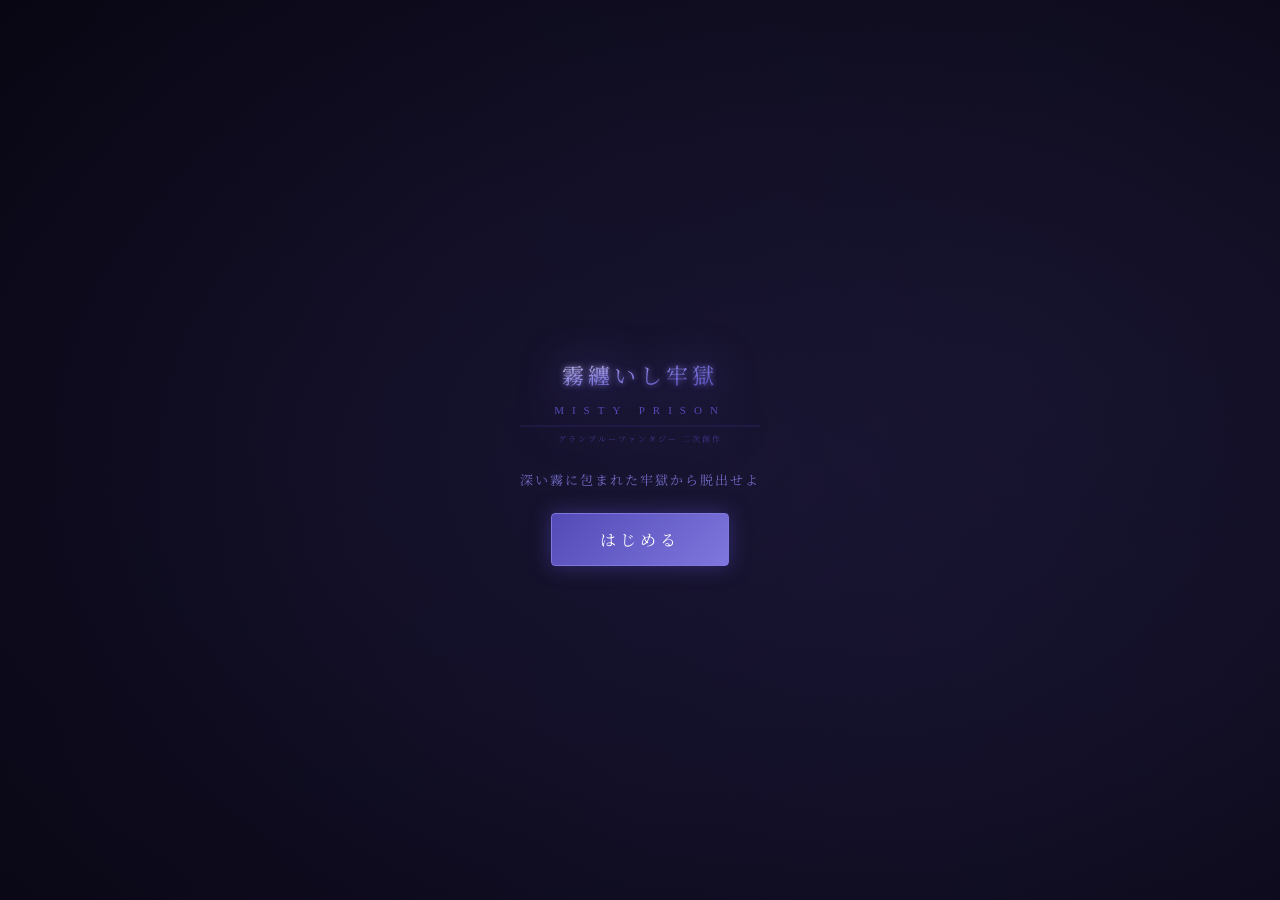
<file: index.html>
<!DOCTYPE html>
<html lang="ja">
<head>
  <meta charset="UTF-8">
  <meta name="viewport" content="width=device-width, initial-scale=1.0, maximum-scale=1.0, user-scalable=no">
  <title>グランブルーエスケープ２～霧纏いし牢獄～</title>
  <meta name="description" content="深い霧に包まれた牢獄から脱出せよ。グランブルーファンタジー二次創作謎解きゲーム。">

  <!-- OGP -->
  <meta property="og:type"        content="website">
  <meta property="og:url"         content="https://yunasayunasa.github.io/granblue_escape2/">
  <meta property="og:title"       content="グランブルーエスケープ２～霧纏いし牢獄～">
  <meta property="og:description" content="深い霧に包まれた牢獄から脱出せよ。グランブルーファンタジー二次創作謎解きゲーム。">
  <meta property="og:image"       content="https://yunasayunasa.github.io/granblue_escape2/ogp_image.jpg">
  <!-- Twitter Card -->
  <meta name="twitter:card"        content="summary_large_image">
  <meta name="twitter:title"       content="グランブルーエスケープ２～霧纏いし牢獄～">
  <meta name="twitter:description" content="深い霧に包まれた牢獄から脱出せよ。グランブルーファンタジー二次創作謎解きゲーム。">
  <meta name="twitter:image"       content="https://yunasayunasa.github.io/granblue_escape2/ogp_image.jpg">
  <link rel="preconnect" href="https://fonts.googleapis.com">
  <link rel="preconnect" href="https://fonts.gstatic.com" crossorigin>
  <link href="https://fonts.googleapis.com/css2?family=Noto+Serif+JP:wght@400;700&display=swap" rel="stylesheet">
  <link rel="stylesheet" href="style.css">
</head>
<body>

  <!-- タイトル画面 -->
  <div id="title-screen">
    <div class="mist-layer mist-1"></div>
    <div class="mist-layer mist-2"></div>
    <div class="mist-layer mist-3"></div>
    <div class="title-content">
      <svg class="title-svg" viewBox="0 0 320 120" xmlns="http://www.w3.org/2000/svg">
        <defs>
          <filter id="glow">
            <feGaussianBlur stdDeviation="3" result="coloredBlur"/>
            <feMerge>
              <feMergeNode in="coloredBlur"/>
              <feMergeNode in="SourceGraphic"/>
            </feMerge>
          </filter>
          <linearGradient id="titleGrad" x1="0%" y1="0%" x2="100%" y2="100%">
            <stop offset="0%" style="stop-color:#c8c0e8"/>
            <stop offset="50%" style="stop-color:#7F77DD"/>
            <stop offset="100%" style="stop-color:#534AB7"/>
          </linearGradient>
        </defs>
        <text x="160" y="50" text-anchor="middle" font-family="'Noto Serif JP', serif"
              font-size="22" fill="url(#titleGrad)" filter="url(#glow)"
              letter-spacing="4">霧纏いし牢獄</text>
        <text x="160" y="80" text-anchor="middle" font-family="serif"
              font-size="11" fill="#534AB7" letter-spacing="8">MISTY PRISON</text>
        <line x1="40" y1="92" x2="280" y2="92" stroke="#534AB7" stroke-width="0.5" opacity="0.6"/>
        <text x="160" y="108" text-anchor="middle" font-family="'Noto Serif JP', serif"
              font-size="8" fill="#534AB7" opacity="0.7" letter-spacing="2">グランブルーファンタジー 二次創作</text>
      </svg>
      <p class="title-sub">深い霧に包まれた牢獄から脱出せよ</p>
      <button id="btn-start" onclick="startGame()">はじめる</button>
    </div>
  </div>

  <!-- ゲーム画面 -->
  <div id="game-screen" class="hidden">

    <!-- シーンビュー -->
    <div id="scene-label"></div>
    <div id="scene-view">
      <!-- SVGシーンがJSで描画される -->
    </div>

    <!-- 左右矢印ボタン -->
    <button id="btn-left" class="nav-btn" onclick="navigateView('left')">&#9664;</button>
    <button id="btn-right" class="nav-btn" onclick="navigateView('right')">&#9654;</button>

    <!-- ダイアログエリア -->
    <div id="dialog-area" class="hidden">
      <div id="dialog-speaker"></div>
      <div id="dialog-text"></div>
      <div id="dialog-options"></div>
      <button id="dialog-close" onclick="closeDialog()">閉じる</button>
    </div>

    <!-- インベントリバー -->
    <div id="inventory-bar">
      <div id="inventory-slots">
        <div class="item-slot" id="slot-0" onclick="selectItem(0)"></div>
        <div class="item-slot" id="slot-1" onclick="selectItem(1)"></div>
        <div class="item-slot" id="slot-2" onclick="selectItem(2)"></div>
        <div class="item-slot" id="slot-3" onclick="selectItem(3)"></div>
        <div class="item-slot" id="slot-4" onclick="selectItem(4)"></div>
        <div class="item-slot" id="slot-5" onclick="selectItem(5)"></div>
        <div class="item-slot" id="slot-6" onclick="selectItem(6)"></div>
        <div class="item-slot" id="slot-7" onclick="selectItem(7)"></div>
      </div>
      <div id="inventory-actions">
        <button id="btn-combine" class="action-btn" onclick="tryCombine()" disabled>合成</button>
        <button id="btn-hint" class="action-btn hint-btn" onclick="showHint()">ヒント</button>
      </div>
    </div>

  </div>

  <!-- エンディング画面 -->
  <div id="ending-screen" class="hidden"></div>

  <script src="scenes.js"></script>
  <script src="ending.js"></script>
  <script src="game.js"></script>
</body>
</html>
</file>
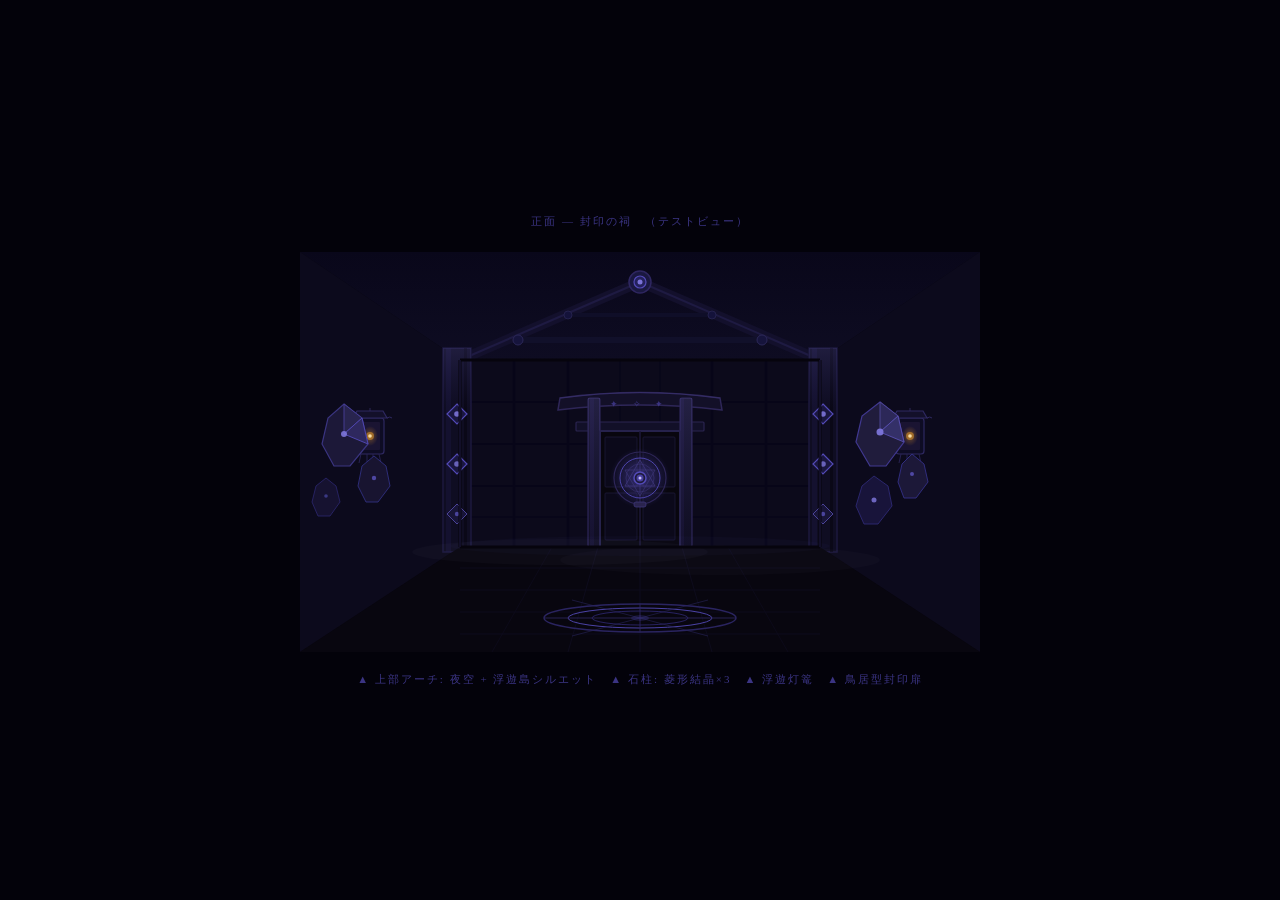
<file: shrine_sample.html>
<!DOCTYPE html>
<html lang="ja">
<head>
  <meta charset="UTF-8">
  <meta name="viewport" content="width=device-width, initial-scale=1.0">
  <title>祠シーン テスト — 霧纏いし牢獄</title>
  <style>
    body {
      margin: 0;
      background: #03020a;
      display: flex;
      flex-direction: column;
      align-items: center;
      justify-content: center;
      min-height: 100vh;
      font-family: serif;
      gap: 12px;
    }
    svg { width: min(680px, 100vw); height: auto; display: block; }
    p { color: #534AB7; font-size: 11px; letter-spacing: 2px; opacity: .7; }
  </style>
</head>
<body>
<p>正面 — 封印の祠　（テストビュー）</p>

<svg viewBox="0 0 680 400" xmlns="http://www.w3.org/2000/svg">
<style>
@keyframes sc_tw  {0%,100%{opacity:.25}50%{opacity:.9}}
@keyframes sc_pulse {0%,100%{opacity:.4}50%{opacity:.95}}
@keyframes sc_pulse2{0%,100%{opacity:.22}50%{opacity:.7}}
@keyframes sc_glow  {0%,100%{opacity:.55}50%{opacity:1}}
@keyframes sc_float {0%,100%{transform:translateY(0)}50%{transform:translateY(-6px)}}
@keyframes sc_mist  {0%,100%{transform:translateX(0)}50%{transform:translateX(18px)}}
@media(prefers-reduced-motion:no-preference){
  .tw  {animation:sc_tw   2.4s ease-in-out infinite}
  .pl  {animation:sc_pulse  4s  ease-in-out infinite}
  .pl2 {animation:sc_pulse2 5s  ease-in-out infinite 1s}
  .gl  {animation:sc_glow   3s  ease-in-out infinite}
  .fl  {animation:sc_float  5s  ease-in-out infinite}
  .ms  {animation:sc_mist  14s  ease-in-out infinite}
}
</style>
<defs>
  <clipPath id="scene"><rect width="680" height="400"/></clipPath>

  <linearGradient id="skyg" x1="0" y1="0" x2="0" y2="1">
    <stop offset="0%"   stop-color="#04020e"/>
    <stop offset="100%" stop-color="#0c0920"/>
  </linearGradient>
  <linearGradient id="ceilg" x1="0" y1="0" x2="0" y2="1">
    <stop offset="0%"   stop-color="#09071a"/>
    <stop offset="100%" stop-color="#0e0c22"/>
  </linearGradient>
  <radialGradient id="sealglow" cx="50%" cy="50%" r="50%">
    <stop offset="0%"   stop-color="#534AB7" stop-opacity=".55"/>
    <stop offset="100%" stop-color="#534AB7" stop-opacity="0"/>
  </radialGradient>
  <radialGradient id="lantglow" cx="50%" cy="50%" r="50%">
    <stop offset="0%"   stop-color="#EF9F27" stop-opacity=".4"/>
    <stop offset="100%" stop-color="#EF9F27" stop-opacity="0"/>
  </radialGradient>
  <linearGradient id="pillarfade" x1="0" y1="0" x2="0" y2="1">
    <stop offset="0%"   stop-color="#7F77DD" stop-opacity=".3"/>
    <stop offset="100%" stop-color="#534AB7" stop-opacity="0"/>
  </linearGradient>
</defs>

<!-- ===== ベース ===== -->
<rect width="680" height="400" fill="#06040d"/>

<!-- ===== 夜空 (上部アーチ開口部) ===== -->
<path d="M160,0 L160,108 Q340,-28 520,108 L520,0 Z"
      fill="url(#skyg)" clip-path="url(#scene)"/>

<!-- 星 (大) -->
<circle cx="192" cy="30"  r="1.3" fill="#d8d0f8" opacity=".65" class="tw"/>
<circle cx="228" cy="14"  r="1.5" fill="#ffffff"  opacity=".5"  class="tw" style="animation-delay:.45s"/>
<circle cx="270" cy="44"  r="1.0" fill="#b8b0e8"  opacity=".55" class="tw" style="animation-delay:.9s"/>
<circle cx="314" cy="20"  r="1.2" fill="#e8e0ff"  opacity=".48" class="tw" style="animation-delay:1.35s"/>
<circle cx="340" cy="6"   r="1.7" fill="#ffffff"  opacity=".42" class="tw" style="animation-delay:.2s"/>
<circle cx="374" cy="34"  r="1.1" fill="#d0c8f8"  opacity=".52" class="tw" style="animation-delay:1.8s"/>
<circle cx="412" cy="12"  r="1.4" fill="#d8d0f8"  opacity=".58" class="tw" style="animation-delay:.65s"/>
<circle cx="454" cy="46"  r="1.0" fill="#b0a8e0"  opacity=".5"  class="tw" style="animation-delay:1.1s"/>
<circle cx="492" cy="24"  r="1.2" fill="#d0c8f8"  opacity=".48" class="tw" style="animation-delay:.8s"/>
<!-- 星 (小) -->
<circle cx="244" cy="60"  r="0.7" fill="#a0a0d8"  opacity=".48" class="tw" style="animation-delay:2.1s"/>
<circle cx="292" cy="72"  r="0.6" fill="#c0b8e8"  opacity=".4"  class="tw" style="animation-delay:1.5s"/>
<circle cx="358" cy="55"  r="0.8" fill="#c8c0f0"  opacity=".45" class="tw" style="animation-delay:.35s"/>
<circle cx="396" cy="68"  r="0.6" fill="#a8a0e0"  opacity=".42" class="tw" style="animation-delay:2.5s"/>
<circle cx="448" cy="58"  r="0.7" fill="#d0c8f8"  opacity=".4"  class="tw" style="animation-delay:.15s"/>

<!-- 浮遊島 左 -->
<g clip-path="url(#scene)">
  <path d="M168,77 Q200,56 238,60 Q255,56 270,77" fill="#07060e"/>
  <ellipse cx="218" cy="77" rx="52" ry="11" fill="#06040d"/>
  <!-- 岩の厚み -->
  <path d="M172,77 Q195,87 218,85 Q244,87 266,77 Q258,92 218,90 Q178,92 172,77" fill="#06040e"/>
  <!-- 木 -->
  <rect x="205" y="46" width="3"  height="13" fill="#06040d"/>
  <ellipse cx="206" cy="44" rx="8"  ry="6"  fill="#07060e"/>
  <rect x="222" y="50" width="2"  height="9"  fill="#06040d"/>
  <ellipse cx="223" cy="48" rx="5"  ry="4"  fill="#07060e"/>
</g>

<!-- 浮遊島 右 -->
<g clip-path="url(#scene)">
  <path d="M428,66 Q455,48 474,51 Q493,48 510,66" fill="#07060e"/>
  <ellipse cx="469" cy="66" rx="42" ry="9" fill="#06040d"/>
  <path d="M432,66 Q454,76 469,74 Q486,76 506,66 Q500,80 469,78 Q438,80 432,66" fill="#06040e"/>
  <!-- 木 -->
  <rect x="460" cy="39" width="2" height="11" fill="#06040d"/>
  <rect x="460" y="39" width="2" height="11" fill="#06040d"/>
  <ellipse cx="461" cy="37" rx="7" ry="5" fill="#07060e"/>
</g>

<!-- ===== 天井 ===== -->
<polygon points="0,0 680,0 520,108 160,108" fill="url(#ceilg)"/>

<!-- 梁 -->
<line x1="160" y1="108" x2="340" y2="30"  stroke="#13102c" stroke-width="10" stroke-linecap="round"/>
<line x1="520" y1="108" x2="340" y2="30"  stroke="#13102c" stroke-width="10" stroke-linecap="round"/>
<line x1="218" y1="88"  x2="462" y2="88"  stroke="#11102a" stroke-width="6"/>
<line x1="268" y1="63"  x2="412" y2="63"  stroke="#0f0e28" stroke-width="4"/>
<!-- 梁の前面ライン (立体感) -->
<line x1="160" y1="108" x2="340" y2="30"  stroke="#1e1a42" stroke-width="2" stroke-linecap="round"/>
<line x1="520" y1="108" x2="340" y2="30"  stroke="#1e1a42" stroke-width="2" stroke-linecap="round"/>

<!-- 梁の交点 (頂部) -->
<circle cx="340" cy="30" r="11" fill="#1a1840" stroke="#2e2660" stroke-width="1.5"/>
<circle cx="340" cy="30" r="6"  fill="#24215c" stroke="#534AB7" stroke-width="1.2" class="gl"/>
<circle cx="340" cy="30" r="2.5" fill="#7F77DD" opacity=".95" class="gl"/>

<!-- 梁の中間接合 -->
<circle cx="218" cy="88" r="5" fill="#16143c" stroke="#2c2858" stroke-width="1"/>
<circle cx="462" cy="88" r="5" fill="#16143c" stroke="#2c2858" stroke-width="1"/>
<circle cx="268" cy="63" r="4" fill="#14123a" stroke="#2a2654" stroke-width=".8"/>
<circle cx="412" cy="63" r="4" fill="#14123a" stroke="#2a2654" stroke-width=".8"/>

<!-- ===== 壁 ===== -->
<!-- 奥壁 -->
<rect x="160" y="108" width="360" height="187" fill="#0e0c1e"/>
<!-- 石目 縦 -->
<line x1="214" y1="108" x2="214" y2="295" stroke="#08061a" stroke-width="2.5"/>
<line x1="268" y1="108" x2="268" y2="295" stroke="#08061a" stroke-width="2.5"/>
<line x1="320" y1="108" x2="320" y2="295" stroke="#08061a" stroke-width="1.5" opacity=".6"/>
<line x1="360" y1="108" x2="360" y2="295" stroke="#08061a" stroke-width="1.5" opacity=".6"/>
<line x1="412" y1="108" x2="412" y2="295" stroke="#08061a" stroke-width="2.5"/>
<line x1="466" y1="108" x2="466" y2="295" stroke="#08061a" stroke-width="2.5"/>
<!-- 石目 横 -->
<line x1="160" y1="150" x2="520" y2="150" stroke="#08061a" stroke-width="2"/>
<line x1="160" y1="192" x2="520" y2="192" stroke="#08061a" stroke-width="2"/>
<line x1="160" y1="234" x2="520" y2="234" stroke="#08061a" stroke-width="2"/>
<line x1="160" y1="265" x2="520" y2="265" stroke="#08061a" stroke-width="1.5"/>
<!-- 壁の暗さ -->
<rect x="160" y="108" width="360" height="187" fill="#06040d" opacity=".16"/>

<!-- 左壁 -->
<polygon points="0,0 160,108 160,295 0,400" fill="#0c0a1c"/>
<!-- 右壁 -->
<polygon points="680,0 520,108 520,295 680,400" fill="#0c0a1c"/>

<!-- ===== 石柱 ===== -->
<!-- 左柱 -->
<rect x="143" y="96" width="28" height="204" fill="#0f0d22" stroke="#1c183e" stroke-width="1.5"/>
<rect x="146" y="96" width="5"  height="204" fill="#1e1a48" opacity=".35"/>
<rect x="164" y="96" width="3"  height="204" fill="#06040d" opacity=".5"/>
<!-- 菱形結晶飾り ×3 -->
<polygon points="157,152 167,162 157,172 147,162" fill="#1a1740" stroke="#534AB7" stroke-width="1.2" class="gl"/>
<circle cx="157" cy="162" r="2.8" fill="#7F77DD" opacity=".88" class="gl"/>
<polygon points="157,202 167,212 157,222 147,212" fill="#1a1740" stroke="#534AB7" stroke-width="1.2" class="pl"/>
<circle cx="157" cy="212" r="2.8" fill="#7F77DD" opacity=".78" class="pl"/>
<polygon points="157,252 167,262 157,272 147,262" fill="#181538" stroke="#4a4298" stroke-width="1"   class="pl2"/>
<circle cx="157" cy="262" r="2.2" fill="#6058c8" opacity=".7" class="pl2"/>
<!-- 柱上部の光条 -->
<rect x="143" y="96" width="28" height="60" fill="url(#pillarfade)" opacity=".5"/>

<!-- 右柱 -->
<rect x="509" y="96" width="28" height="204" fill="#0f0d22" stroke="#1c183e" stroke-width="1.5"/>
<rect x="512" y="96" width="5"  height="204" fill="#1e1a48" opacity=".35"/>
<rect x="530" y="96" width="3"  height="204" fill="#06040d" opacity=".5"/>
<polygon points="523,152 533,162 523,172 513,162" fill="#1a1740" stroke="#534AB7" stroke-width="1.2" class="gl"/>
<circle cx="523" cy="162" r="2.8" fill="#7F77DD" opacity=".88" class="gl"/>
<polygon points="523,202 533,212 523,222 513,212" fill="#1a1740" stroke="#534AB7" stroke-width="1.2" class="pl"/>
<circle cx="523" cy="212" r="2.8" fill="#7F77DD" opacity=".78" class="pl"/>
<polygon points="523,252 533,262 523,272 513,262" fill="#181538" stroke="#4a4298" stroke-width="1"   class="pl2"/>
<circle cx="523" cy="262" r="2.2" fill="#6058c8" opacity=".7" class="pl2"/>
<rect x="509" y="96" width="28" height="60" fill="url(#pillarfade)" opacity=".5"/>

<!-- ===== 浮遊灯篭 ===== -->
<!-- 左灯篭 -->
<g class="fl" transform="translate(70,190)">
  <line x1="0" y1="-34" x2="0" y2="-24" stroke="#2c2655" stroke-width="1"/>
  <!-- 灯篭本体 -->
  <rect x="-14" y="-24" width="28" height="36" rx="3" fill="#0e0c24" stroke="#2e2860" stroke-width="1.2"/>
  <rect x="-10" y="-20" width="20" height="28" rx="1" fill="#1a1432"/>
  <!-- 光 -->
  <ellipse cx="0" cy="-6" rx="8" ry="10" fill="url(#lantglow)" class="gl"/>
  <circle  cx="0" cy="-6" r="4"  fill="#EF9F27" opacity=".5" class="gl"/>
  <circle  cx="0" cy="-6" r="1.8" fill="#ffe8b0" opacity=".9" class="gl"/>
  <!-- 笠 -->
  <path d="M-17,-24 L17,-24 L13,-31 L-13,-31 Z" fill="#13102a" stroke="#2e2860" stroke-width="1.2"/>
  <!-- 反り先端 -->
  <path d="M-17,-24 Q-20,-26 -22,-24" fill="none" stroke="#2e2860" stroke-width="1"/>
  <path d="M 17,-24 Q  20,-26  22,-24" fill="none" stroke="#2e2860" stroke-width="1"/>
  <!-- 房飾り -->
  <path d="M-9,12 L-11,21 M-3,12 L-3,22 M3,12 L3,22 M9,12 L11,21"
        stroke="#2a2455" stroke-width=".9"/>
</g>

<!-- 右灯篭 -->
<g class="fl" style="animation-delay:2s" transform="translate(610,190)">
  <line x1="0" y1="-34" x2="0" y2="-24" stroke="#2c2655" stroke-width="1"/>
  <rect x="-14" y="-24" width="28" height="36" rx="3" fill="#0e0c24" stroke="#2e2860" stroke-width="1.2"/>
  <rect x="-10" y="-20" width="20" height="28" rx="1" fill="#1a1432"/>
  <ellipse cx="0" cy="-6" rx="8" ry="10" fill="url(#lantglow)" class="gl"/>
  <circle  cx="0" cy="-6" r="4"  fill="#EF9F27" opacity=".5" class="gl"/>
  <circle  cx="0" cy="-6" r="1.8" fill="#ffe8b0" opacity=".9" class="gl"/>
  <path d="M-17,-24 L17,-24 L13,-31 L-13,-31 Z" fill="#13102a" stroke="#2e2860" stroke-width="1.2"/>
  <path d="M-17,-24 Q-20,-26 -22,-24" fill="none" stroke="#2e2860" stroke-width="1"/>
  <path d="M 17,-24 Q  20,-26  22,-24" fill="none" stroke="#2e2860" stroke-width="1"/>
  <path d="M-9,12 L-11,21 M-3,12 L-3,22 M3,12 L3,22 M9,12 L11,21"
        stroke="#2a2455" stroke-width=".9"/>
</g>

<!-- ===== 封印の扉 (鳥居型フレーム) ===== -->
<!-- 笠木 (反り屋根ライン) -->
<path d="M260,146 Q340,135 420,146 L422,158 Q340,148 258,158 Z"
      fill="#131028" stroke="#2e2658" stroke-width="1.5"/>
<path d="M260,146 Q340,135 420,146"
      fill="none" stroke="#3d3578" stroke-width=".9" opacity=".55"/>
<!-- 笠木の装飾 -->
<text x="340" y="155" text-anchor="middle" font-size="9" fill="#534AB7" opacity=".6"
      font-family="sans-serif" letter-spacing="6">✦ ✧ ✦</text>

<!-- 島木 (二段目横材) -->
<rect x="276" y="170" width="128" height="9" rx="1"
      fill="#121028" stroke="#2a2450" stroke-width="1.2"/>

<!-- 左貫 (縦柱) -->
<rect x="288" y="146" width="12" height="149" rx="2" fill="#100e22" stroke="#2e2658" stroke-width="1.2"/>
<rect x="290" y="146" width="4"  height="149" fill="#1e1a48" opacity=".4"/>
<!-- 右貫 -->
<rect x="380" y="146" width="12" height="149" rx="2" fill="#100e22" stroke="#2e2658" stroke-width="1.2"/>
<rect x="380" y="146" width="4"  height="149" fill="#1e1a48" opacity=".4"/>

<!-- 貫の発光 (下から上へ) -->
<rect x="288" y="146" width="12" height="149" fill="url(#pillarfade)" opacity=".6"/>
<rect x="380" y="146" width="12" height="149" fill="url(#pillarfade)" opacity=".6"/>

<!-- 扉本体 -->
<rect x="300" y="179" width="80" height="116" rx="1"
      fill="#08060e" stroke="#26224c" stroke-width="2"/>
<!-- 中央仕切り -->
<line x1="340" y1="179" x2="340" y2="295" stroke="#1c1838" stroke-width="1.5"/>
<!-- パネル装飾 -->
<rect x="305" y="185" width="32" height="50" rx="1" fill="#0b091a" stroke="#1e1a38" stroke-width=".8"/>
<rect x="343" y="185" width="32" height="50" rx="1" fill="#0b091a" stroke="#1e1a38" stroke-width=".8"/>
<rect x="305" y="241" width="32" height="47" rx="1" fill="#0b091a" stroke="#1e1a38" stroke-width=".8"/>
<rect x="343" y="241" width="32" height="47" rx="1" fill="#0b091a" stroke="#1e1a38" stroke-width=".8"/>

<!-- ===== 封印魔法陣 (扉中央) ===== -->
<circle cx="340" cy="226" r="30" fill="url(#sealglow)" class="pl"/>
<circle cx="340" cy="226" r="26" fill="none" stroke="#2e2658" stroke-width="1.2" class="pl"/>
<circle cx="340" cy="226" r="20" fill="none" stroke="#534AB7" stroke-width=".9" class="pl2"/>
<circle cx="340" cy="226" r="14" fill="none" stroke="#3d3578" stroke-width=".6" class="pl"/>
<!-- 六芒星 -->
<polygon points="340,208 355,234 325,234" fill="none" stroke="#3d3578" stroke-width=".9" class="pl2"/>
<polygon points="340,244 355,218 325,218" fill="none" stroke="#3d3578" stroke-width=".7" class="pl2"/>
<!-- 中央石 -->
<circle cx="340" cy="226" r="6"   fill="#1e1a3a" stroke="#534AB7" stroke-width="1.5"/>
<circle cx="340" cy="226" r="3.5" fill="#534AB7" opacity=".82" class="gl"/>
<circle cx="340" cy="226" r="1.5" fill="#c8c0f8" opacity=".98" class="gl"/>
<!-- 錠前 -->
<rect x="334" y="250" width="12" height="5" rx="2"
      fill="#2a244e" stroke="#3d3578" stroke-width=".8"/>

<!-- ===== 結晶群 (左壁) ===== -->
<g transform="translate(22,152)">
  <polygon points="22,0 40,14 46,40 28,62 12,62 0,40 6,14"
           fill="#1c1838" stroke="#3a3480" stroke-width="1.2"/>
  <polygon points="22,0 40,14 22,30" fill="#28244e" stroke="#48409a" stroke-width=".9"/>
  <polygon points="40,14 46,40 22,30" fill="#2e285e" stroke="#534AB7" stroke-width=".9"/>
  <circle cx="22" cy="30" r="3"   fill="#7F77DD" opacity=".88" class="gl"/>
</g>
<g transform="translate(58,204)">
  <polygon points="16,0 28,10 32,30 20,46 8,46 0,30 4,10"
           fill="#181430" stroke="#303080" stroke-width=".9"/>
  <circle cx="16" cy="22" r="2.2" fill="#6058c8" opacity=".75" class="pl"/>
</g>
<g transform="translate(12,226)">
  <polygon points="14,0 24,8 28,24 18,38 6,38 0,24 4,8"
           fill="#161230" stroke="#2c2870" stroke-width=".8"/>
  <circle cx="14" cy="18" r="1.8" fill="#5050b8" opacity=".62" class="pl2"/>
</g>

<!-- ===== 結晶群 (右壁) ===== -->
<g transform="translate(556,150)">
  <polygon points="24,0 42,14 48,40 30,64 14,64 0,40 6,14"
           fill="#201c3c" stroke="#403890" stroke-width="1.2"/>
  <polygon points="24,0 42,14 24,30" fill="#2c2858" stroke="#504898" stroke-width=".9"/>
  <polygon points="42,14 48,40 24,30" fill="#343068" stroke="#5850b0" stroke-width=".9"/>
  <circle cx="24" cy="30" r="3.5" fill="#7F77DD" opacity=".92" class="gl"/>
</g>
<g transform="translate(598,202)">
  <polygon points="14,0 26,10 30,28 18,44 6,44 0,28 4,10"
           fill="#1c1838" stroke="#343088" stroke-width=".9"/>
  <circle cx="14" cy="20" r="2"   fill="#6058c8" opacity=".75" class="pl"/>
</g>
<g transform="translate(556,224)">
  <polygon points="18,0 32,10 36,30 22,48 8,48 0,30 6,10"
           fill="#18143a" stroke="#2e2a74" stroke-width=".9"/>
  <circle cx="18" cy="24" r="2.5" fill="#7F77DD" opacity=".82" class="gl"/>
</g>

<!-- ===== 床 ===== -->
<polygon points="0,400 680,400 520,295 160,295" fill="#08060f"/>
<!-- 石畳 横ライン -->
<line x1="160" y1="316" x2="520" y2="316" stroke="#0d0b1c" stroke-width="1.2"/>
<line x1="160" y1="338" x2="520" y2="338" stroke="#0d0b1c" stroke-width="1.2"/>
<line x1="160" y1="360" x2="520" y2="360" stroke="#0d0b1c" stroke-width="1.2"/>
<line x1="160" y1="382" x2="520" y2="382" stroke="#0d0b1c" stroke-width="1"/>
<!-- 石畳 縦ライン (遠近法) -->
<line x1="340" y1="295" x2="340" y2="400" stroke="#0d0b1c" stroke-width="1.2"/>
<line x1="298" y1="295" x2="268" y2="400" stroke="#0d0b1c" stroke-width="1"/>
<line x1="252" y1="295" x2="192" y2="400" stroke="#0d0b1c" stroke-width=".8"/>
<line x1="382" y1="295" x2="412" y2="400" stroke="#0d0b1c" stroke-width="1"/>
<line x1="428" y1="295" x2="488" y2="400" stroke="#0d0b1c" stroke-width=".8"/>

<!-- 床の封印紋 -->
<ellipse cx="340" cy="366" rx="96"  ry="14" fill="none" stroke="#2a2460" stroke-width="1.5" class="pl"/>
<ellipse cx="340" cy="366" rx="72"  ry="10" fill="none" stroke="#534AB7" stroke-width=".9"  class="pl2"/>
<ellipse cx="340" cy="366" rx="48"  ry="7"  fill="none" stroke="#3d3598" stroke-width=".6"  class="pl"/>
<line x1="340" y1="352" x2="340" y2="380" stroke="#2e2860" stroke-width=".8" class="pl2"/>
<line x1="244" y1="366" x2="436" y2="366" stroke="#2e2860" stroke-width=".8" class="pl2"/>
<line x1="272" y1="348" x2="408" y2="384" stroke="#28245a" stroke-width=".6" class="pl"/>
<line x1="408" y1="348" x2="272" y2="384" stroke="#28245a" stroke-width=".6" class="pl"/>
<ellipse cx="340" cy="366" rx="9" ry="3" fill="#534AB7" opacity=".22" class="gl"/>

<!-- ===== 霧 ===== -->
<g class="ms"><ellipse cx="260" cy="300" rx="148" ry="13" fill="#c8c0e8" opacity=".022"/></g>
<g class="ms" style="animation-delay:-6s;animation-direction:reverse">
  <ellipse cx="420" cy="308" rx="160" ry="15" fill="#d0c8f0" opacity=".020"/>
</g>
<ellipse cx="340" cy="294" rx="190" ry="10" fill="#534AB7" opacity=".038" class="pl2"/>

<!-- ===== 枠線 ===== -->
<line x1="160" y1="108" x2="160" y2="295" stroke="#06040d" stroke-width="3"/>
<line x1="520" y1="108" x2="520" y2="295" stroke="#06040d" stroke-width="3"/>
<line x1="160" y1="108" x2="520" y2="108" stroke="#06040d" stroke-width="3"/>
<line x1="160" y1="295" x2="520" y2="295" stroke="#06040d" stroke-width="3"/>
<line x1="160" y1="108" x2="160" y2="295" stroke="#1e1a44" stroke-width="1"/>
<line x1="520" y1="108" x2="520" y2="295" stroke="#1e1a44" stroke-width="1"/>

</svg>

<p style="margin-top:8px">▲ 上部アーチ: 夜空 + 浮遊島シルエット　▲ 石柱: 菱形結晶×3　▲ 浮遊灯篭　▲ 鳥居型封印扉</p>
</body>
</html>
</file>
<file: style.css>
/* ===== リセット & ベース ===== */
*, *::before, *::after {
  box-sizing: border-box;
  margin: 0;
  padding: 0;
  -webkit-tap-highlight-color: transparent;
}

:root {
  --bg: #06040d;
  --text: #c8c0e8;
  --accent: #534AB7;
  --accent-strong: #7F77DD;
  --ui-bg: #0f0d1e;
  --border: #2e2658;
  --gold: #EF9F27;
  --green: #1D9E75;
  --dialog-bg: #0a0818;
}

html, body {
  width: 100%;
  height: 100%;
  overflow: hidden;
  background: var(--bg);
  color: var(--text);
  font-family: 'Noto Serif JP', serif;
  touch-action: manipulation;
}

.hidden {
  display: none !important;
}

/* ===== タイトル画面 ===== */
#title-screen {
  position: fixed;
  inset: 0;
  display: flex;
  align-items: center;
  justify-content: center;
  background: var(--bg);
  overflow: hidden;
  z-index: 100;
}

/* 霧アニメーション */
.mist-layer {
  position: absolute;
  width: 200%;
  height: 200%;
  border-radius: 40%;
  opacity: 0.12;
  background: radial-gradient(ellipse at center, #534AB7 0%, transparent 70%);
  animation: mistRotate linear infinite;
}
.mist-1 {
  top: -50%; left: -50%;
  animation-duration: 18s;
}
.mist-2 {
  top: -30%; left: -30%;
  animation-duration: 25s;
  animation-direction: reverse;
  opacity: 0.08;
}
.mist-3 {
  top: -60%; left: -20%;
  animation-duration: 35s;
  background: radial-gradient(ellipse at center, #7F77DD 0%, transparent 60%);
  opacity: 0.06;
}

@keyframes mistRotate {
  from { transform: rotate(0deg); }
  to   { transform: rotate(360deg); }
}

.title-content {
  position: relative;
  z-index: 1;
  display: flex;
  flex-direction: column;
  align-items: center;
  gap: 16px;
  padding: 24px;
  text-align: center;
}

.title-svg {
  width: min(320px, 90vw);
  height: auto;
  filter: drop-shadow(0 0 20px rgba(83,74,183,0.6));
}

.title-sub {
  font-size: 13px;
  color: #7F77DD;
  letter-spacing: 2px;
  opacity: 0.85;
}

#btn-start {
  margin-top: 8px;
  padding: 14px 48px;
  background: linear-gradient(135deg, #534AB7, #7F77DD);
  color: #fff;
  border: 1px solid #7F77DD;
  border-radius: 4px;
  font-family: 'Noto Serif JP', serif;
  font-size: 16px;
  letter-spacing: 4px;
  cursor: pointer;
  box-shadow: 0 0 20px rgba(83,74,183,0.5);
  transition: all 0.2s;
  min-width: 160px;
  min-height: 48px;
}
#btn-start:active {
  transform: scale(0.97);
  box-shadow: 0 0 10px rgba(83,74,183,0.3);
}

/* ===== ゲーム画面 ===== */
#game-screen {
  position: fixed;
  inset: 0;
  display: flex;
  flex-direction: column;
  background: var(--bg);
  animation: fadeIn 0.3s ease;
}

@keyframes fadeIn {
  from { opacity: 0; }
  to   { opacity: 1; }
}

/* シーンビュー */
#scene-view {
  flex: 1;
  position: relative;
  overflow: hidden;
  display: flex;
  align-items: center;
  justify-content: center;
  background: #04030a;
}

#scene-view svg {
  width: 100%;
  height: 100%;
  object-fit: contain;
}

#scene-label {
  position: absolute;
  top: 12px;
  left: 50%;
  transform: translateX(-50%);
  font-size: 11px;
  letter-spacing: 3px;
  color: #534AB7;
  z-index: 2;
  pointer-events: none;
}

/* ホットスポット */
.hotspot {
  cursor: pointer;
  transition: opacity 0.2s;
}
.hotspot:hover, .hotspot:active {
  opacity: 0.8;
}

/* ！マーク */
.exclaim-mark {
  font-size: 20px;
  fill: var(--gold);
  animation: floatBob 2s ease-in-out infinite;
  pointer-events: none;
}

@keyframes floatBob {
  0%, 100% { transform: translateY(0); }
  50%       { transform: translateY(-4px); }
}

/* ✓マーク */
.check-mark {
  font-size: 16px;
  fill: var(--green);
  pointer-events: none;
}

/* 左右矢印ボタン */
.nav-btn {
  position: fixed;
  top: 50%;
  transform: translateY(-50%);
  width: 44px;
  height: 80px;
  background: rgba(15,13,30,0.6);
  border: 1px solid var(--border);
  color: var(--text);
  font-size: 18px;
  cursor: pointer;
  z-index: 10;
  display: flex;
  align-items: center;
  justify-content: center;
  transition: background 0.2s;
  backdrop-filter: blur(4px);
}
.nav-btn:active {
  background: rgba(83,74,183,0.4);
}
#btn-left  { left: 0;  border-radius: 0 4px 4px 0; border-left: none; }
#btn-right { right: 0; border-radius: 4px 0 0 4px; border-right: none; }

/* ダイアログエリア */
#dialog-area {
  position: fixed;
  bottom: 72px;
  left: 0;
  right: 0;
  background: var(--dialog-bg);
  border-top: 1px solid var(--accent);
  padding: 16px;
  min-height: 100px;
  max-height: 45vh;
  overflow-y: auto;
  z-index: 20;
  animation: slideUp 0.2s ease;
}

@keyframes slideUp {
  from { transform: translateY(100%); opacity: 0; }
  to   { transform: translateY(0);    opacity: 1; }
}

#dialog-speaker {
  font-size: 12px;
  color: var(--accent-strong);
  letter-spacing: 2px;
  margin-bottom: 8px;
  min-height: 16px;
}

#dialog-text {
  font-size: 14px;
  line-height: 1.8;
  color: var(--text);
  min-height: 40px;
  white-space: pre-wrap;
}

#dialog-options {
  display: flex;
  flex-direction: column;
  gap: 8px;
  margin-top: 12px;
}

.dialog-option-btn {
  padding: 10px 16px;
  background: rgba(83,74,183,0.15);
  border: 1px solid var(--border);
  color: var(--text);
  font-family: 'Noto Serif JP', serif;
  font-size: 13px;
  text-align: left;
  cursor: pointer;
  border-radius: 3px;
  transition: background 0.2s;
  min-height: 44px;
}
.dialog-option-btn:active {
  background: rgba(83,74,183,0.4);
}

#dialog-close {
  display: block;
  margin-top: 12px;
  margin-left: auto;
  padding: 8px 20px;
  background: transparent;
  border: 1px solid var(--border);
  color: #7F77DD;
  font-family: 'Noto Serif JP', serif;
  font-size: 13px;
  cursor: pointer;
  border-radius: 3px;
  min-height: 36px;
}
#dialog-close:active {
  background: rgba(83,74,183,0.2);
}

/* インベントリバー */
#inventory-bar {
  height: 72px;
  background: var(--ui-bg);
  border-top: 1px solid var(--border);
  display: flex;
  align-items: center;
  padding: 0 8px;
  gap: 6px;
  flex-shrink: 0;
  z-index: 15;
}

#inventory-slots {
  display: flex;
  gap: 4px;
  flex: 1;
  overflow-x: auto;
  scrollbar-width: none;
  -ms-overflow-style: none;
}
#inventory-slots::-webkit-scrollbar { display: none; }

.item-slot {
  width: 44px;
  height: 44px;
  min-width: 44px;
  border: 1px solid var(--border);
  border-radius: 6px;
  background: rgba(6,4,13,0.8);
  display: flex;
  align-items: center;
  justify-content: center;
  cursor: pointer;
  position: relative;
  flex-shrink: 0;
  transition: border-color 0.15s, background 0.15s;
  font-size: 22px;
}
.item-slot.has-item {
  border-color: #534AB7;
}
.item-slot.selected {
  border-color: var(--accent-strong);
  background: rgba(83,74,183,0.25);
  box-shadow: 0 0 8px rgba(127,119,221,0.5);
}
.item-slot:active {
  transform: scale(0.95);
}

#inventory-actions {
  display: flex;
  flex-direction: column;
  gap: 4px;
}

.action-btn {
  padding: 6px 10px;
  background: rgba(83,74,183,0.2);
  border: 1px solid var(--border);
  color: var(--text);
  font-family: 'Noto Serif JP', serif;
  font-size: 11px;
  cursor: pointer;
  border-radius: 3px;
  white-space: nowrap;
  min-height: 28px;
  min-width: 44px;
  transition: background 0.2s;
}
.action-btn:disabled {
  opacity: 0.3;
  cursor: not-allowed;
}
.action-btn:not(:disabled):active {
  background: rgba(83,74,183,0.5);
}
.hint-btn {
  border-color: var(--gold);
  color: var(--gold);
  background: rgba(239,159,39,0.1);
}
.hint-btn:active {
  background: rgba(239,159,39,0.25) !important;
}

/* アイテムツールチップ */
.item-label {
  position: absolute;
  bottom: -20px;
  left: 50%;
  transform: translateX(-50%);
  font-size: 9px;
  color: var(--accent-strong);
  white-space: nowrap;
  pointer-events: none;
  background: var(--ui-bg);
  padding: 1px 3px;
  border-radius: 2px;
  z-index: 5;
}

/* アイテム取得アニメーション */
@keyframes itemPop {
  0%   { transform: scale(0.5); opacity: 0; }
  60%  { transform: scale(1.2); }
  100% { transform: scale(1);   opacity: 1; }
}
.item-pop {
  animation: itemPop 0.3s ease forwards;
}

/* ===== ストーリーイントロ ===== */
.story-intro-wrap {
  position: fixed;
  inset: 0;
  background: #000;
  display: flex;
  align-items: center;
  justify-content: center;
  flex-direction: column;
  gap: 20px;
  padding: clamp(24px, 8vw, 60px);
  z-index: 150;
  opacity: 0;
  transition: opacity 600ms ease;
}

.story-line {
  color: #c8c0e8;
  font-family: 'Noto Serif JP', serif;
  font-size: clamp(13px, 3.5vw, 17px);
  letter-spacing: 3px;
  text-align: center;
  opacity: 0;
  margin: 0;
  line-height: 2.2;
  transition: opacity 500ms ease;
  max-width: 520px;
}

.story-proceed-btn {
  margin-top: 32px;
  padding: 12px 40px;
  background: transparent;
  border: 1px solid var(--accent);
  color: var(--accent-strong);
  font-family: 'Noto Serif JP', serif;
  font-size: 14px;
  letter-spacing: 3px;
  cursor: pointer;
  border-radius: 3px;
  transition: background 200ms, opacity 200ms;
  opacity: 0;
  animation: fadeIn 0.6s ease 0.1s forwards;
  min-height: 44px;
}
.story-proceed-btn:hover {
  background: rgba(83, 74, 183, 0.2);
}
.story-proceed-btn:active {
  background: rgba(83, 74, 183, 0.35);
  transform: scale(0.98);
}

/* ===== アイテム詳細ポップアップ ===== */
.item-detail-hint {
  position: absolute;
  bottom: 52px;
  left: 50%;
  transform: translateX(-50%);
  font-size: 8px;
  color: #534AB7;
  white-space: nowrap;
  pointer-events: none;
  letter-spacing: 1px;
  opacity: 0.6;
}

/* エンディング画面 */
#ending-screen {
  position: fixed;
  inset: 0;
  background: var(--bg);
  z-index: 200;
  overflow-y: auto;
  animation: fadeIn 0.5s ease;
}

/* ===== SVGシーン用スタイル ===== */
/* アニメは各SVGの<style>ブロック内でsc_プレフィクスで定義 */
/* hs / ho はSVGインラインのため外部CSSより優先されない場合あり */

/* ===== スクロールバー */
::-webkit-scrollbar { width: 4px; }
::-webkit-scrollbar-track { background: var(--bg); }
::-webkit-scrollbar-thumb { background: var(--border); border-radius: 2px; }

/* アイテム使用中フラッシュ */
@keyframes flashHighlight {
  0%, 100% { filter: brightness(1); }
  50%       { filter: brightness(1.8) drop-shadow(0 0 8px #7F77DD); }
}
.flash-highlight {
  animation: flashHighlight 0.4s ease;
}

/* シーン遷移 */
#scene-view.transitioning {
  animation: fadeIn 0.25s ease;
}
</file>
